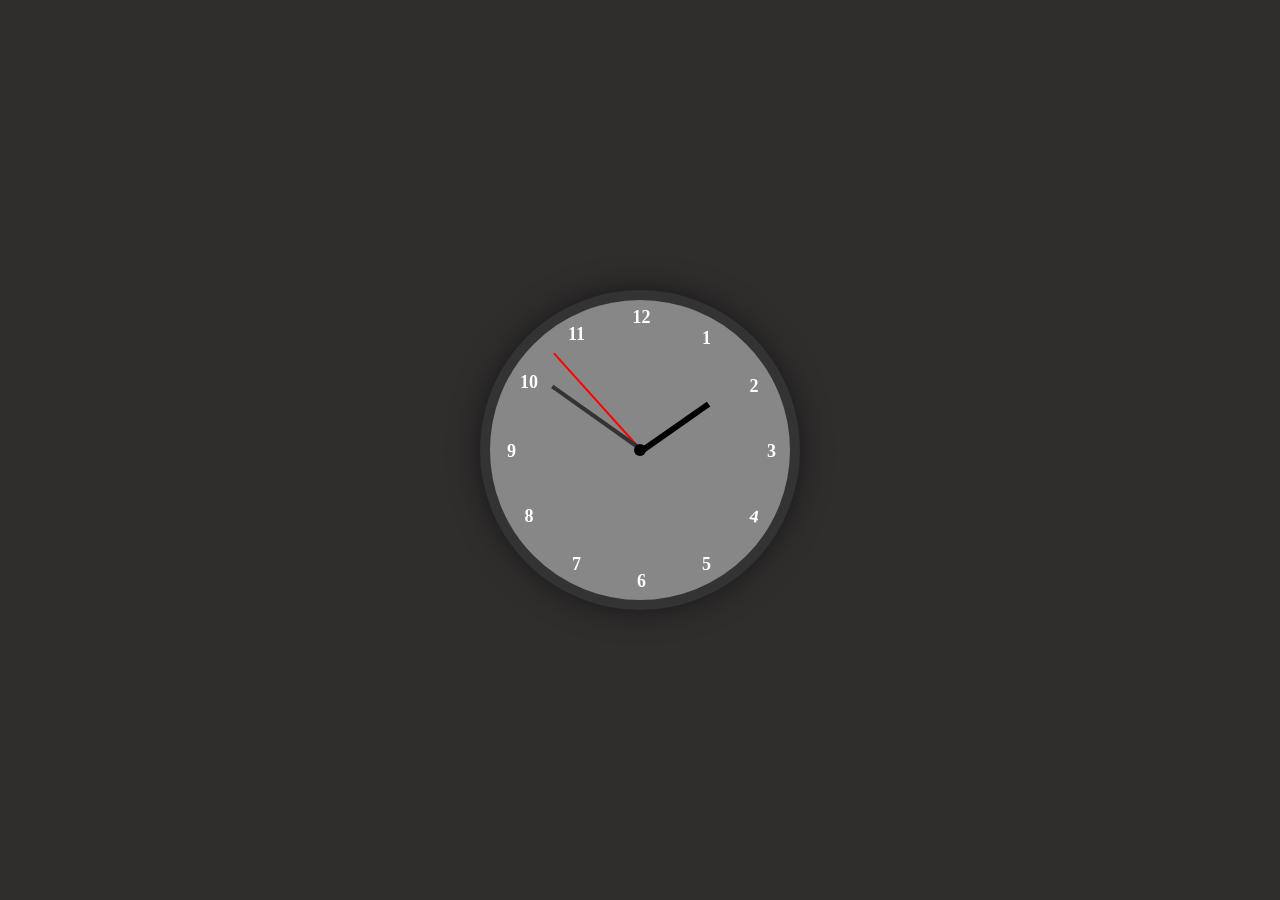
<file: analog clock/index.html>
<!DOCTYPE html>
<html lang="en">
<head>
  <meta charset="UTF-8" />
  <meta name="viewport" content="width=device-width, initial-scale=1.0"/>
  <title>Analog Clock</title>
  <style>
    body {
      display: flex;
      justify-content: center;
      align-items: center;
      height: 100vh;
      background-color: #302d2d;
      margin: 0;
    }

    .clock {
      width: 300px;
      height: 300px;
      background: #888787;
      border: 10px solid #333;
      border-radius: 50%;
      position: relative;
      box-shadow: 0 0 30px rgba(0, 0, 0, 0.5);
      transform: rotate(-90deg);
      
    }

    .number {
      position: absolute;
      left: 48%;
      top: 47%;
      transform: translate(-50%, -50%);
      color: white;
      font-weight: bold;
      font-size: 18px;
    }

    .number1  { transform: rotate(30deg)   translate(130px) rotate(60deg); }
    .number2  { transform: rotate(60deg)   translate(130px) rotate(30deg); }
    .number3  { transform: rotate(90deg)   translate(130px) rotate(0deg); }
    .number4  { transform: rotate(120deg)  translate(130px) rotate(-20deg);}
    .number5  { transform: rotate(150deg)  translate(130px) rotate(-60deg);}
    .number6  { transform: rotate(180deg)  translate(130px) rotate(-90deg);}
    .number7  { transform: rotate(210deg)  translate(130px) rotate(-120deg);}
    .number8  { transform: rotate(240deg)  translate(130px) rotate(-150deg);}
    .number9  { transform: rotate(270deg)  translate(130px) rotate(-180deg);}
    .number10 { transform: rotate(300deg)  translate(130px) rotate(-210deg);}
    .number11 { transform: rotate(330deg)  translate(130px) rotate(-240deg);}
    .number12 { transform: rotate(0deg)    translate(130px) rotate(-270deg);}

    .center {
      width: 12px;
      height: 12px;
      background: #000;
      border-radius: 50%;
      position: absolute;
      top: 50%;
      left: 50%;
      transform: translate(-50%, -50%);
      z-index: 10;
    }

    .hand {
      position: absolute;
      top: 50%;
      left: 50%;
      transform-origin: 0% 50%;
      transform: rotate(90deg);
      transition: all 0.05s ease-in-out;
    }

    .hour {
      width: 80px;
      height: 6px;
      background: black;
      z-index: 3;
    }

    .minute {
      width: 110px;
      height: 4px;
      background: #333;
      z-index: 2;
    }

    .second {
      width: 130px;
      height: 2px;
      background: red;
      z-index: 1;
    }
  </style>
</head>
<body>
  <div class="clock">
    <div class="number number1">1</div>
    <div class="number number2">2</div>
    <div class="number number3">3</div>
    <div class="number number4">4</div>
    <div class="number number5">5</div>
    <div class="number number6">6</div>
    <div class="number number7">7</div>
    <div class="number number8">8</div>
    <div class="number number9">9</div>
    <div class="number number10">10</div>
    <div class="number number11">11</div>
    <div class="number number12">12</div>
    <div class="center"></div>
    <div class="hand hour" id="hour"></div>
    <div class="hand minute" id="minute"></div>
    <div class="hand second" id="second"></div>
  </div>

  <script src="index.js"></script>
  
</body>
</html>
</file>
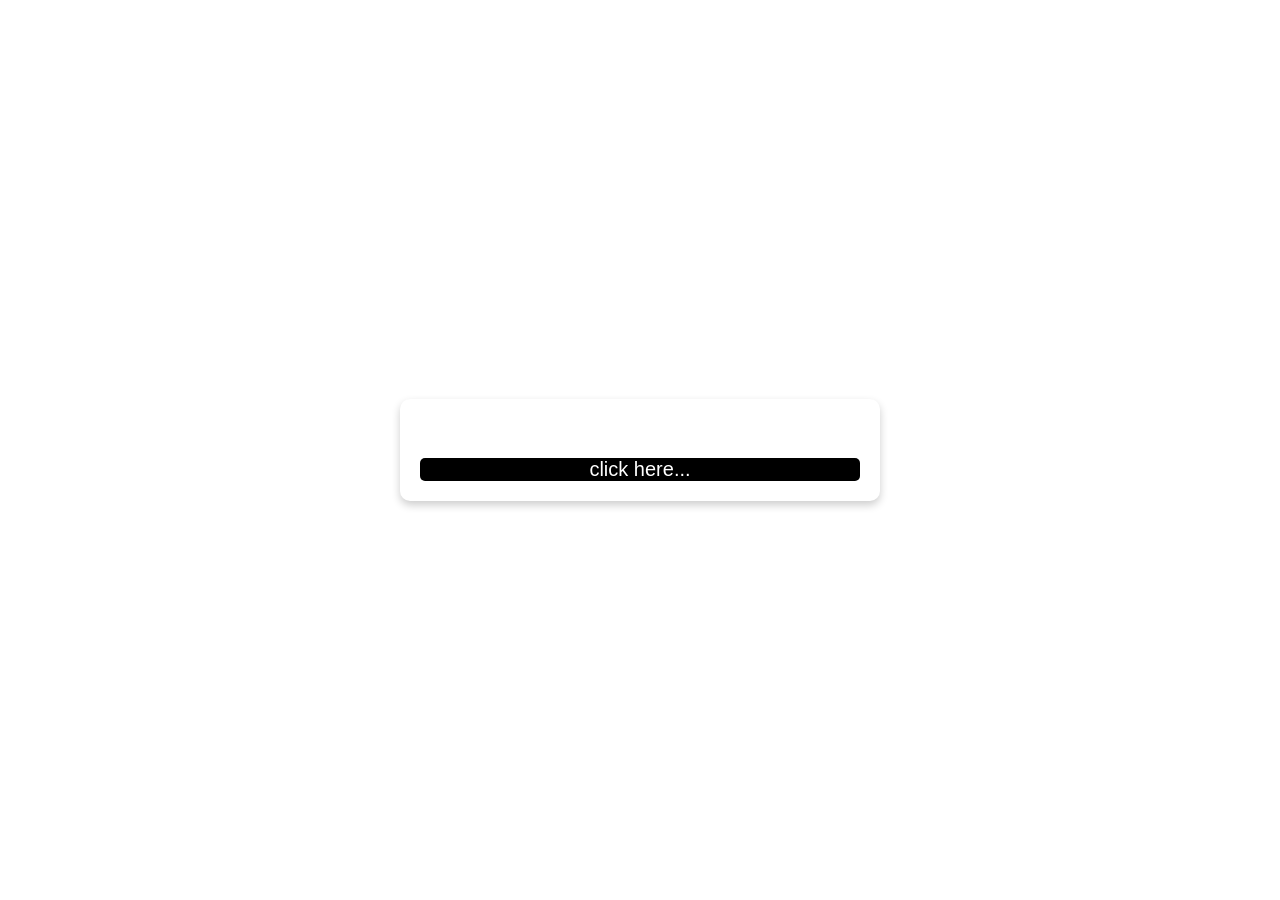
<file: background changer/index.html>
<!DOCTYPE html>
<html lang="en">
<head>
    <meta charset="UTF-8">
    <meta name="viewport" content="width=device-width, initial-scale=1.0">
    <title>Document</title>
    <link rel="stylesheet" href="index.css">
</head>
<body>
    <div class="main">
        <div class="container">
            <h2 class="code"></h2>
            <button class="btn">click here...</button>
        </div>
    </div>
</body>
<script src="index.js"></script>
</html>
</file>
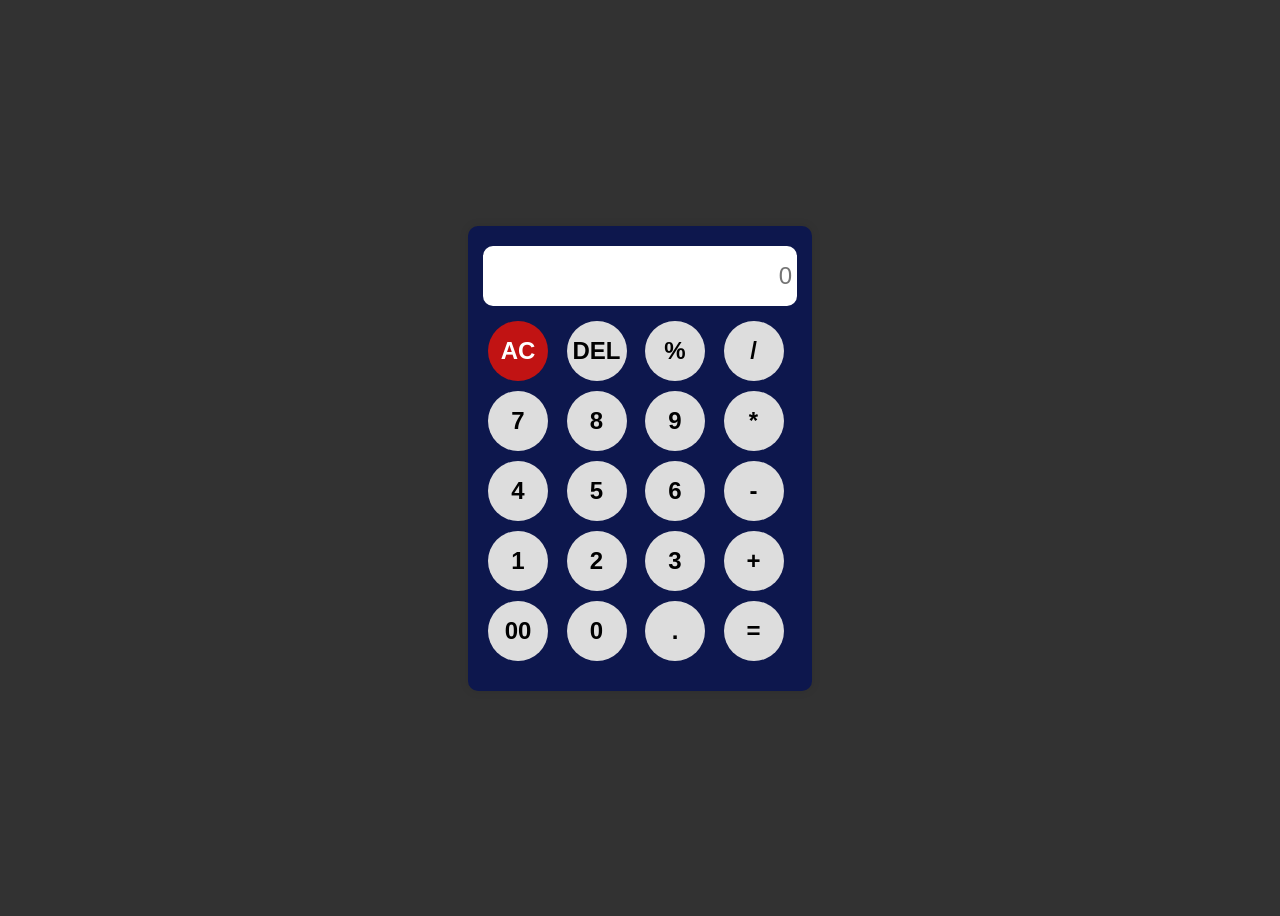
<file: calculator/index.html>
<!DOCTYPE html>
<html lang="en">
<head>
    <meta charset="UTF-8">
    <meta name="viewport" content="width=device-width, initial-scale=1.0">
    <title>Document</title>
    <link rel="stylesheet" href="index.css">
</head>
<body>
    
    <div class="container">
        <input type="text" id="display" placeholder="0" readonly>
        <div class="buttons">
        <button class="oneword">AC</button>
        <button>DEL</button>
        <button>%</button>
        <button>/</button>
        <button>7</button>
        <button>8</button>
        <button>9</button>
        <button>*</button>
        <button>4</button>
        <button>5</button>
        <button>6</button>
        <button>-</button>
        <button>1</button>
        <button>2</button>
        <button>3</button>
        <button>+</button>
        <button>00</button>
        <button>0</button>
        <button>.</button>
        <button>=</button>
        <div class="buttons">
    </div>
    
</body>
<script src="index.js"></script>
</html>
</file>
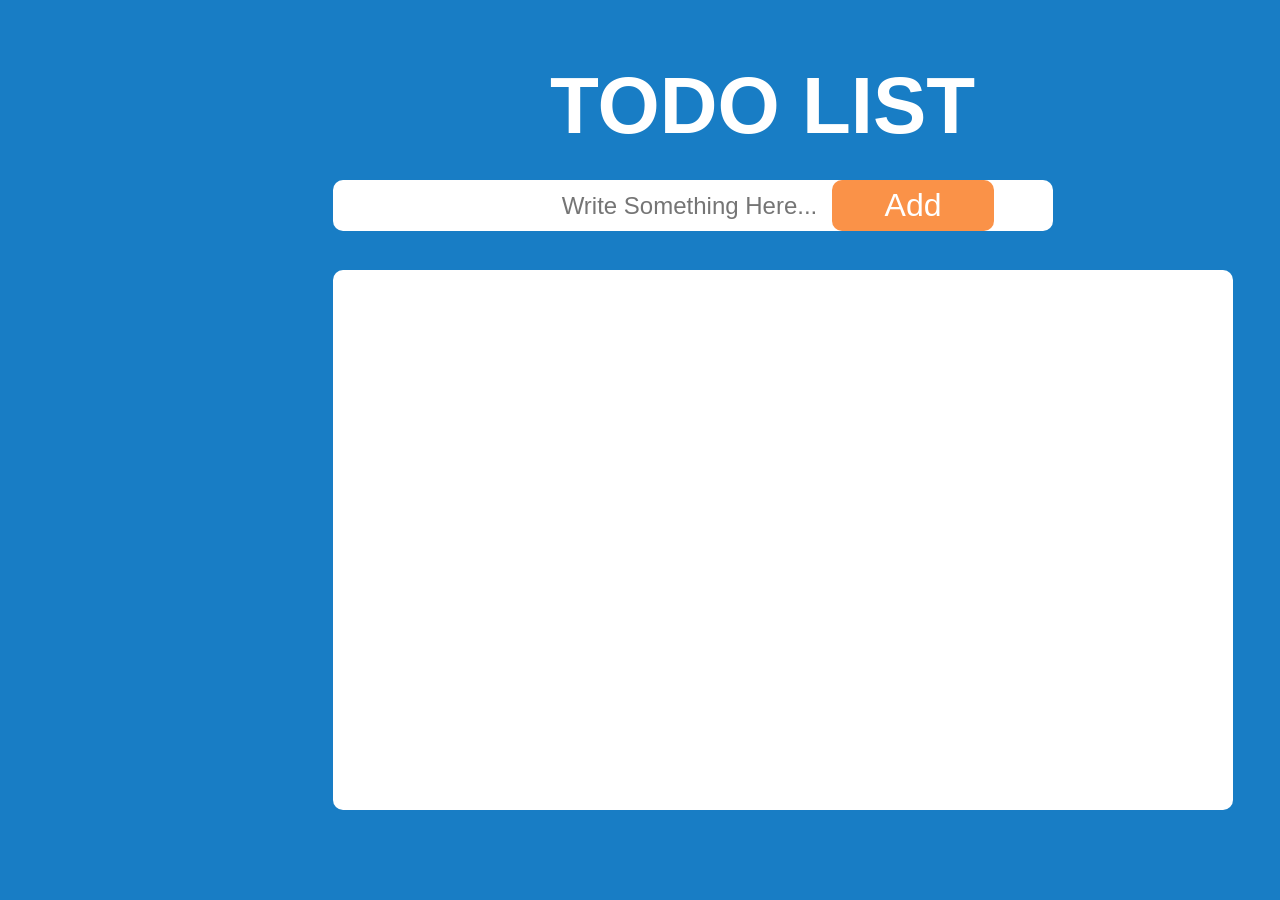
<file: js todolist/index.html>
<!DOCTYPE html>
<html lang="en">

<head>
    <meta charset="UTF-8">
    <meta name="viewport" content="width=device-width, initial-scale=1.0">
    <title>Document</title>
    <link rel="stylesheet" href="index.css">
    <link rel="stylesheet" href="https://cdn.jsdelivr.net/npm/bootstrap-icons@1.11.3/font/bootstrap-icons.min.css">

    
   

</head>

<body>
    <main class="main">
        <h1>TODO LIST</h1>
        <div class="text">
            <input class="input" type="text" placeholder="Write Something Here... ">
            <button onclick="add()" class="btn"> Add</button>
        </div>
        <div class="container">
           
        </div>

    </main>



</body>
<script src="index.js"></script>



</html>
</file>
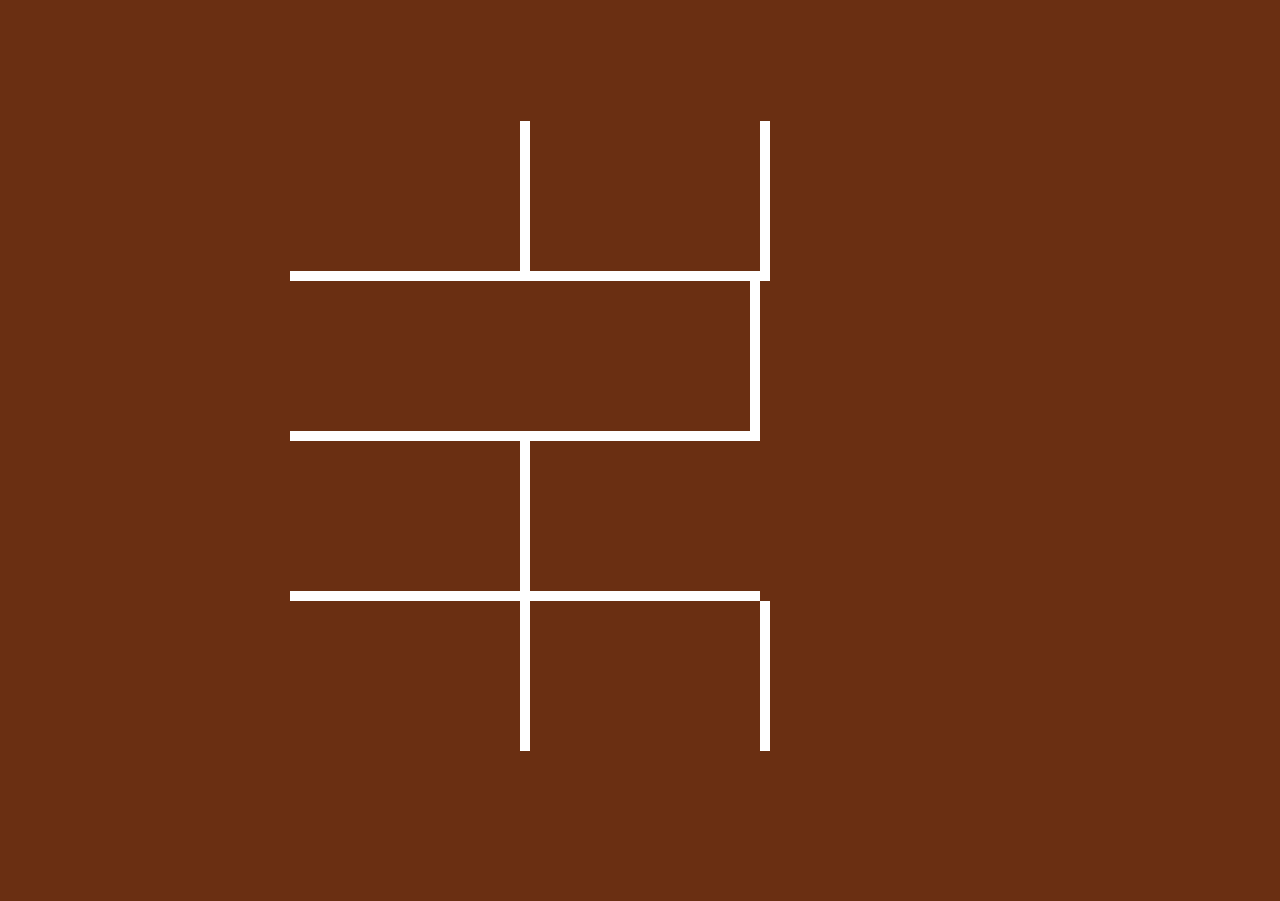
<file: tic tac toe/index.html>
<!DOCTYPE html>
<html lang="en">
<head>
    <meta charset="UTF-8">
    <meta name="viewport" content="width=device-width, initial-scale=1.0">
    <title>Document</title>
    <link rel="stylesheet" href="index.css">

</head>
<body>
    <div class="container">
        <div id="one" class="box" onclick="mydata(this)"></div>
        <div id="two" class="box" onclick= 'mydata(this)'></div>
        <div id='three' class="box" onclick="mydata(this)"></div>
        <div id="four" class="box" onclick="mydata(this)"></div>
        <div id="five" class="box" onclick="mydata(this)"></div>
        <div id='six' class="box" onclick="mydata(this)"></div>
        <div id='seven' class="box" onclick="mydata(this)"></div>
        <div  id='eight'class="box" onclick="mydata(this)"></div>
        <div id='nine' class="box" onclick="mydata(this)"></div>
    </div>
    
</body>
<script src="index.js"></script>
</html>
</file>
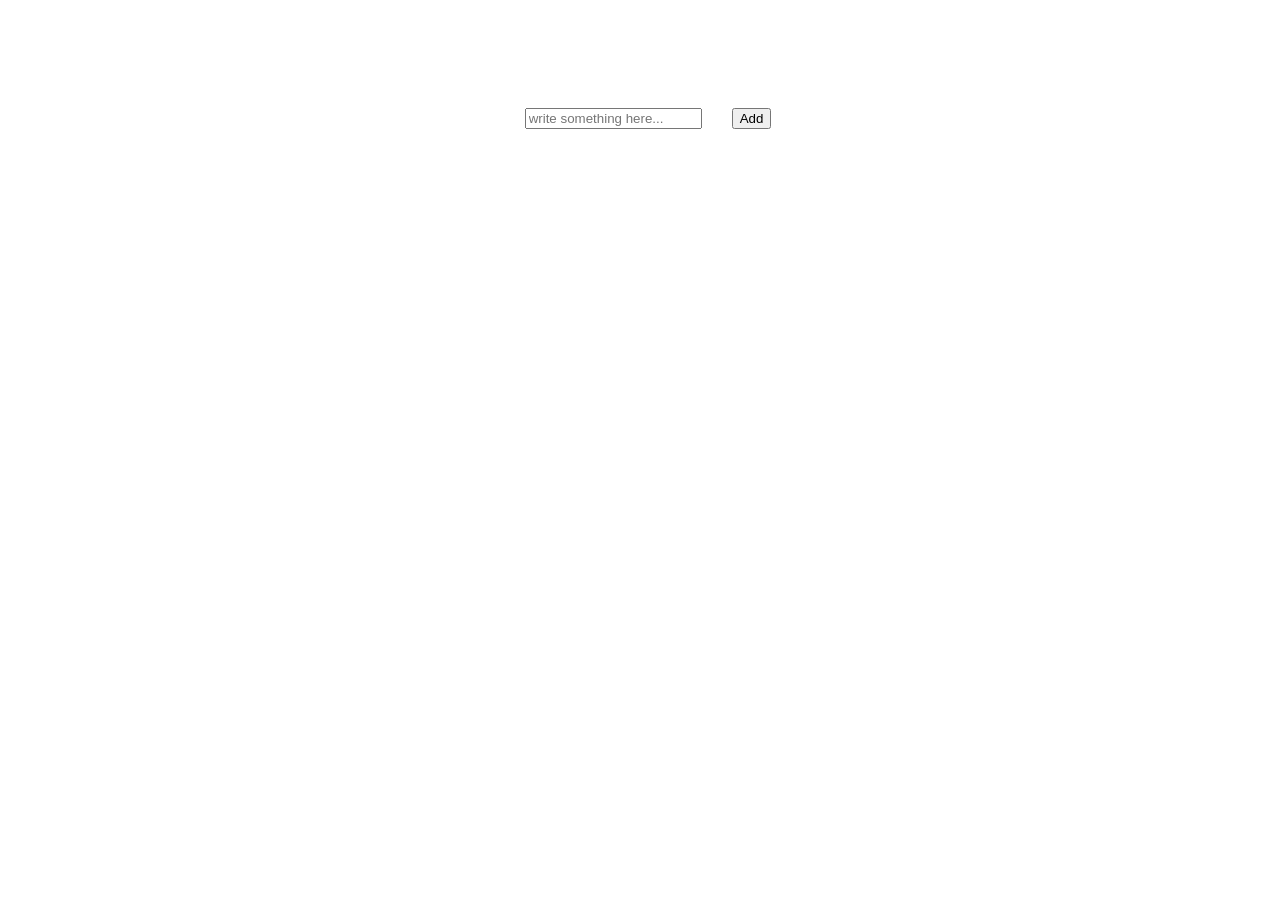
<file: todo list 2/index.html>
<!DOCTYPE html>
<html lang="en">
<head>
    <meta charset="UTF-8">
    <meta name="viewport" content="width=device-width, initial-scale=1.0">
    <title>Document</title>
    <link rel="stylesheet" href="https://cdnjs.cloudflare.com/ajax/libs/font-awesome/6.7.2/css/all.min.css" integrity="sha512-Evv84Mr4kqVGRNSgIGL/F/aIDqQb7xQ2vcrdIwxfjThSH8CSR7PBEakCr51Ck+w+/U6swU2Im1vVX0SVk9ABhg==" crossorigin="anonymous" referrerpolicy="no-referrer" />
    <style>
        .todo-list{
            width: 100vw;
            display: flex;
            justify-content: center;
            align-items: center;
            gap: 30px;
            padding-top: 100px; 
            font-family: Arial, sans-serif;    
        }
        .todo ul{
            width: 500px;
            background-color: rgb(190, 187, 187); 
            padding: 10px;
            margin-left: 450px;
            margin-bottom: 20px;
            list-style-type: none;
            font-family: Arial, sans-serif;
            border-radius: 10px;
            display: flex;
            justify-content: space-between;
        }
    </style>
</head>
<body>
    <div class="todo-list">
        <input class="input" type="text" placeholder="write something here...">
        <button  class="btn" submit="submit">Add</button>
    </div>
    <div class="todo"></div>
    
</body>
<script src="index.js"></script>
</html>
</file>
<file: background changer/index.css>
* {
    margin: 0;
    padding: 0;
    box-sizing: border-box;
    font-family: Arial, sans-serif;
  }
  body{
    transition: 0.5s;
  }
  
  .main {
    display: flex;
    justify-content: center;
    align-items: center;
    /* height: 100vh; */
    /* background-color: #6aa84f; Default Green background */
    width: 100%;
    height: 100vh;
  }
  
  .container {
    background: white;
    padding: 20px;
    text-align: center;
    border-radius: 10px;
    box-shadow: 0 4px 8px rgba(0, 0, 0, 0.2);
    display: block;
    width: 30rem;

  }
  
  .code {
    background: rgb(250, 245, 245);
    color: rgb(15, 15, 15);
    display: inline-block;
    padding: 10px;
    border-radius: 5px;
    margin-bottom: 10px;
  }
  
  .btn {
     margin-top: 5px;
    width: 100%;
    background-color: black;
    color: white;
    border: none;
    border-radius: 5px;
    display: block;
    font-size: 20px;
    cursor: pointer;
}
  
  
  .btn:active {
    background: rgb(164, 69, 69);
  }
  .code{
    background-color: white;

  }
</file>
<file: calculator/index.css>
body {
    display: flex;
    justify-content: center;
    align-items: center;
    height: 100vh;
    background-color: #323232;
}
.container {
    background: #0d174d;
    padding: 20px;
    border-radius: 10px;
    box-shadow: 0 0 10px rgba(23, 22, 22, 0.1);
}
#display {
    width: 100%;
    height: 50px;
    font-size: 1.5em;
    text-align: right;
    margin-bottom: 15px;
    border: none;
    outline: none;
    padding: 5px;
    border-radius: 10px;
    margin-left: -5px;
    color: black;
    
    
}
.buttons {
    display: grid;
    grid-template-columns: repeat(4, 1fr);
    gap: 10px;
}
button {
    width: 60px;
    height: 60px;
    font-size: 1.5em;
    font-weight: bolder;
    border: none;
    cursor: pointer;
    background: #ddd;
    border-radius: 90%;
}
button:active {
    background: #b74343;
}
.oneword {
    background: rgb(193, 19, 19);
    color: white;
}
</file>
<file: js todolist/index.css>
* {
    margin: 0;
    padding: 0;
}

.main {
    background-color: rgb(24, 125, 197);
    height: 100vh;


}
h1{
    color: white;
    position: absolute;
    left: 550px;
    font-size: 500%;
    top:60px;
    font-family:sans-serif;
}
.input {
    position: absolute;
    top: 180px;
    text-align: center;
    border-radius: 10px;
    left: 26%;
    width: 80vh;
    height: 4vw;
    border: none;
    font-size: x-large;
}

.btn{
    position: absolute;
    top: 180px;
    text-align: center;
    
    border-radius: 10px;
    left: 65%;
    width: 18vh;
    height: 4vw;
    border: none;
    background-color: rgb(250, 146, 72);
    color: white;
    font-size: xx-large;
    
    cursor: pointer;
}
.container {
    background-color: white;
    height: 60vh;
    width: 100vh;
    position: relative;
    top: 270px;
    left: 26%;
    
    /* display: flex; */
    text-align: left;
    /* justify-content: center; */
    /* align-items: center; */
    border-radius: 10px;
}
.container ul{
    position: relative;
    top: 10px;
    /* background-color: rgb(5, 31, 31); */
    box-shadow: 2px 0.1px 4px grey;
    color:black;
    font-size: 19px;
    padding: 7px;
    text-align: justify;
    min-height: 10px;
    width: 90%;
    display: flex;
    gap: 10px;
    justify-content: space-between;
    align-items: center;
    border-radius: 10px;
    margin:0 0 10px 20px;

}
.container ul i{
    position: absolute;
    right: 10px;
    top:10px;
    padding-left: 10px;
    cursor:pointer;


}
</file>
<file: tic tac toe/index.css>
body{
    background-color:rgb(106, 47, 18);
}
.container{
     font-size: 120px;
     margin: 11px;
     margin-left: 50%;
     position: relative;
     text-align: center;
     font-family:' Gothic Medium', 'Arial Narrow', Arial, sans-serif;
     
}
.box{
    border: 10px solid white;
    width:230px;
    height: 150px;
    float: left;
    position: relative;
    right: 350px;
    top: 110px;
    border-top: none;
    border-left: none;
    color: white;
}
#three,#six,#nine{
    border-right: none;
}
#seven,#eight,#nine{
    border-bottom: none;
}
</file>
